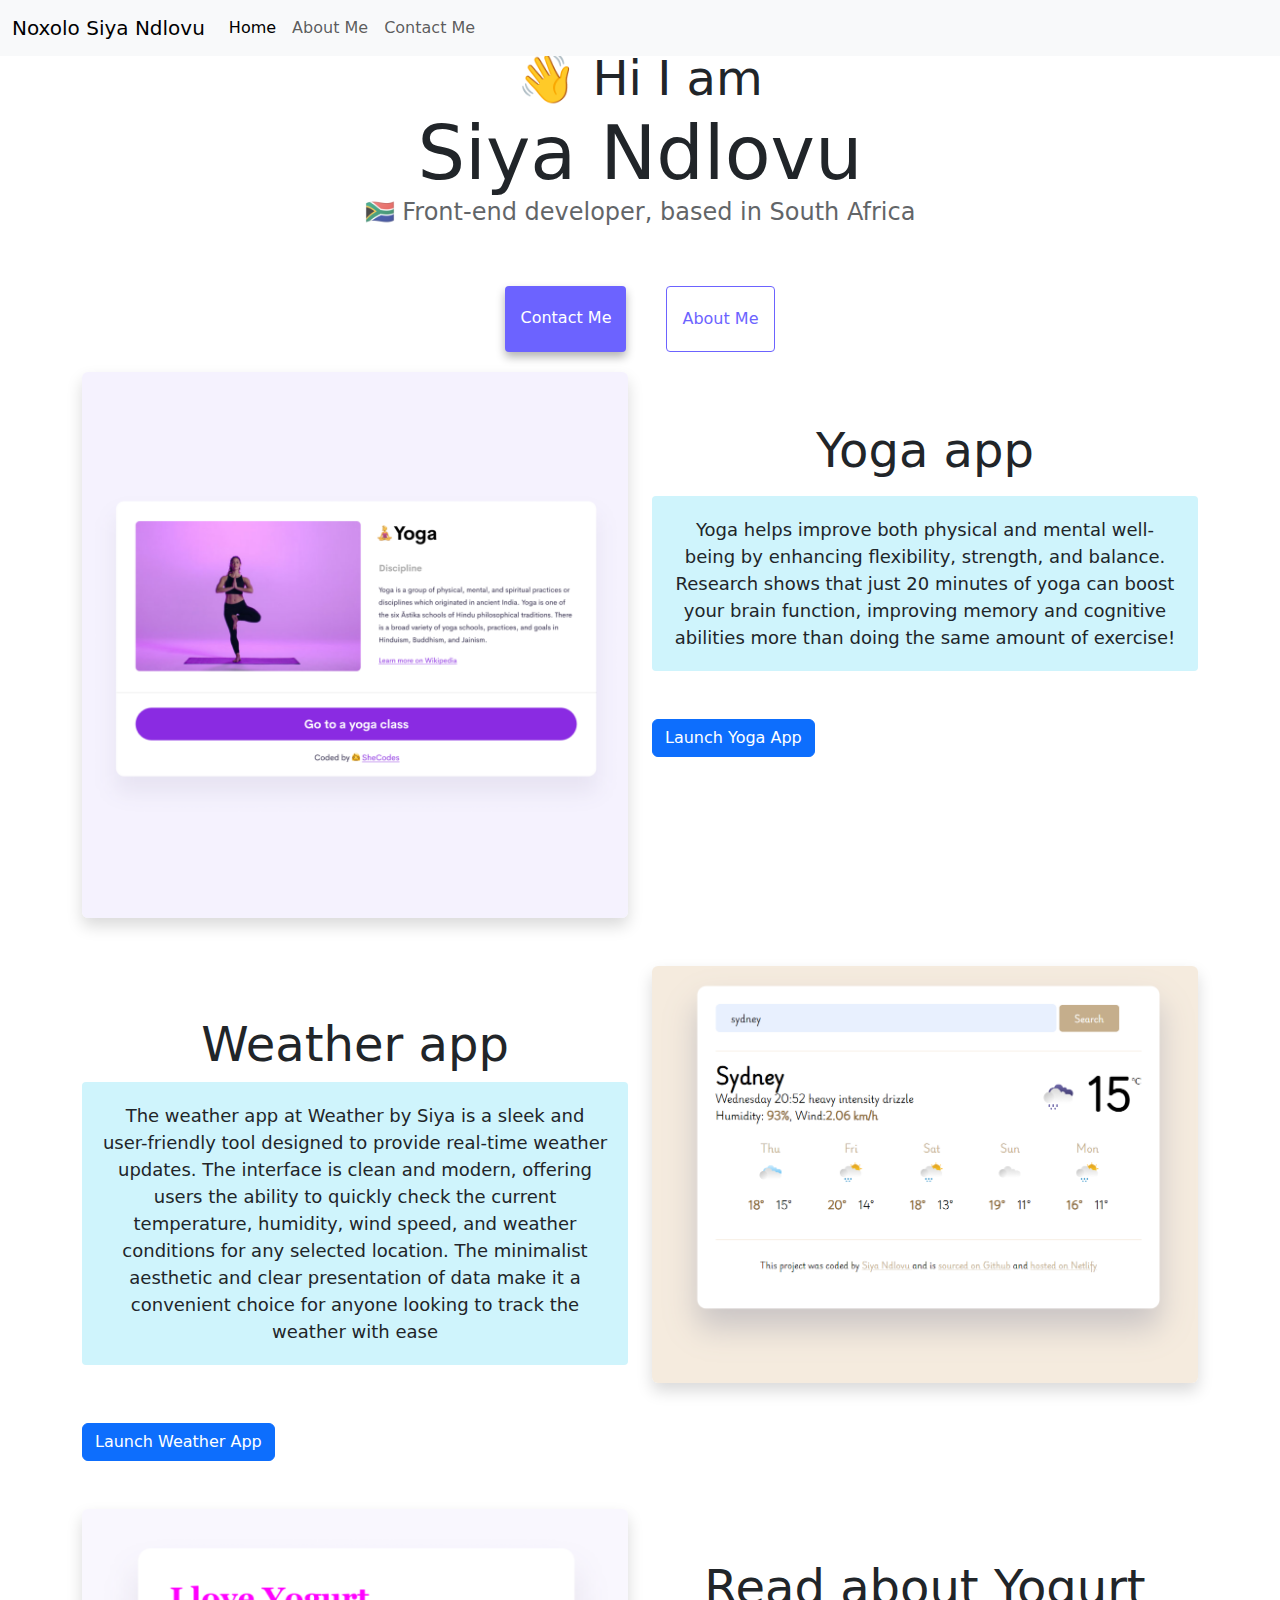
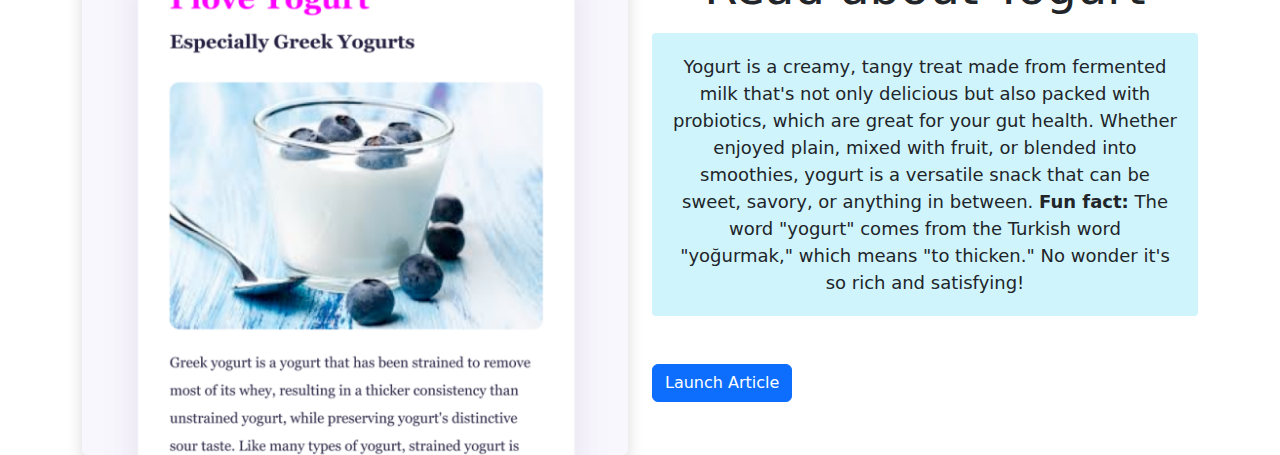
<file: index.html>
<!DOCTYPE html>
<html lang="en">
  <head>
    <meta charset="UTF-8" />
    <meta http-equiv="X-UA-Compatible" content="IE=edge" />
    <meta name="viewport" content="width=device-width, initial-scale=1.0" />
    <meta name="description" content="Looking for a front-end developer? Visit Siya's website to see some of the amazing work she has done.">
    <title>Freelance front-end developer|Siya Ndlovu</title>
    <link
      href="https://cdn.jsdelivr.net/npm/bootstrap@5.3.3/dist/css/bootstrap.min.css"
      rel="stylesheet"
      integrity="sha384-QWTKZyjpPEjISv5WaRU9OFeRpok6YctnYmDr5pNlyT2bRjXh0JMhjY6hW+ALEwIH"
      crossorigin="anonymous"
    />
    <script
      src="https://cdn.jsdelivr.net/npm/bootstrap@5.3.3/dist/js/bootstrap.bundle.min.js"
      integrity="sha384-YvpcrYf0tY3lHB60NNkmXc5s9fDVZLESaAA55NDzOxhy9GkcIdslK1eN7N6jIeHz"
      crossorigin="anonymous"
    ></script>
    <link rel="stylesheet" href="style.css" />
  </head>
  <body>
    <nav class="navbar navbar-expand-lg bg-body-tertiary fixed-top">
      <div class="container-fluid">
        <a class="navbar-brand" href="#">Noxolo Siya Ndlovu</a>
        <button
          class="navbar-toggler"
          type="button"
          data-bs-toggle="collapse"
          data-bs-target="#navbarNav"
          aria-controls="navbarNav"
          aria-expanded="false"
          aria-label="Toggle navigation"
        >
          <span class="navbar-toggler-icon"></span>
        </button>
        <div class="collapse navbar-collapse" id="navbarNav">
          <ul class="navbar-nav">
            <li class="nav-item">
              <a class="nav-link active" aria-current="page" href="index.html"
                >Home</a
              >
            </li>
            <li class="nav-item">
              <a class="nav-link" href="about.html" title="About me page">About Me</a>
            </li>
            <li class="nav-item">
              <a class="nav-link" href="about.html#contact">Contact Me</a>
            </li>
          </ul>
        </div>
      </div>
    </nav>
    <h2>👋 Hi I am</h2>
    <h1>Siya Ndlovu</h1>
    <h3>&#127487;&#127462; Front-end developer, based in South Africa</h3>
    <div class="navigation-links">
      <a href="about.html#contact" class="contact-link" target="_blank">Contact me</a>
      <a href="about.html" class="about-link" target="_blank">About me</a>
    </div>
    <div class="container">
      <div class="row">
        <div class="col-md-6">
          <img src="images/yoga.png" alt="Yoga App Image" class="img-fluid rounded shadow" /> 
        </div>
        <div class="col-md-6">
          <h2 class="mb-3">Yoga app</h2>
          <p class="bg-info-subtle">
            Yoga helps improve both physical and mental well-being by enhancing
            flexibility, strength, and balance. Research shows that just 20
            minutes of yoga can boost your brain function, improving memory and
            cognitive abilities more than doing the same amount of exercise!
          </p>
          <div class="mt-5">
            <a href="#" class="primary-link btn btn-primary" target="_blank">Launch Yoga App</a>
          </div>
        </div>
      </div>
      <div class="row mt-5">
        <div class="col-md-6">
          <h2 class="mb-2">Weather app</h2>
          <p class="bg-info-subtle">
            The weather app at Weather by Siya is a sleek and user-friendly tool
            designed to provide real-time weather updates. The interface is
            clean and modern, offering users the ability to quickly check the
            current temperature, humidity, wind speed, and weather conditions
            for any selected location. The minimalist aesthetic and clear
            presentation of data make it a convenient choice for anyone looking
            to track the weather with ease
          </p>
        </div>
        <div class="col-md-6">
          <img src="images/weather-app.png" alt="weather app image" class="img-fluid rounded shadow" />
        </div>
        <div class="mb-6 mt-4">
          <a
            href="https://weatherbysiya.netlify.app/"
            class="primary-link btn btn-primary mt-3"
            target="_blank"
            >Launch Weather App</a
          >
        </div>
      </div>
      <div class="row mt-5">
        <div class="col-md-6">
          <img src="images/yogurt.png" alt="yoghurt app image" class="img-fluid rounded shadow" />
        </div>
        <div class="col-md-6">
          <h2 class="mb-3">Read about Yogurt</h2>
          <p class="bg-info-subtle">
            Yogurt is a creamy, tangy treat made from fermented milk that's not
            only delicious but also packed with probiotics, which are great for
            your gut health. Whether enjoyed plain, mixed with fruit, or blended
            into smoothies, yogurt is a versatile snack that can be sweet,
            savory, or anything in between. <strong>Fun fact:</strong> The word
            "yogurt" comes from the Turkish word "yoğurmak," which means "to
            thicken." No wonder it's so rich and satisfying!
          </p>

          <div class="mt-5">
            <a href="#" class="primary-link btn btn-primary mb-3" target="_blank"> Launch Article</a>
          </div>
        </div>
      </div>
    </div>
  </body>
</html>
</file>
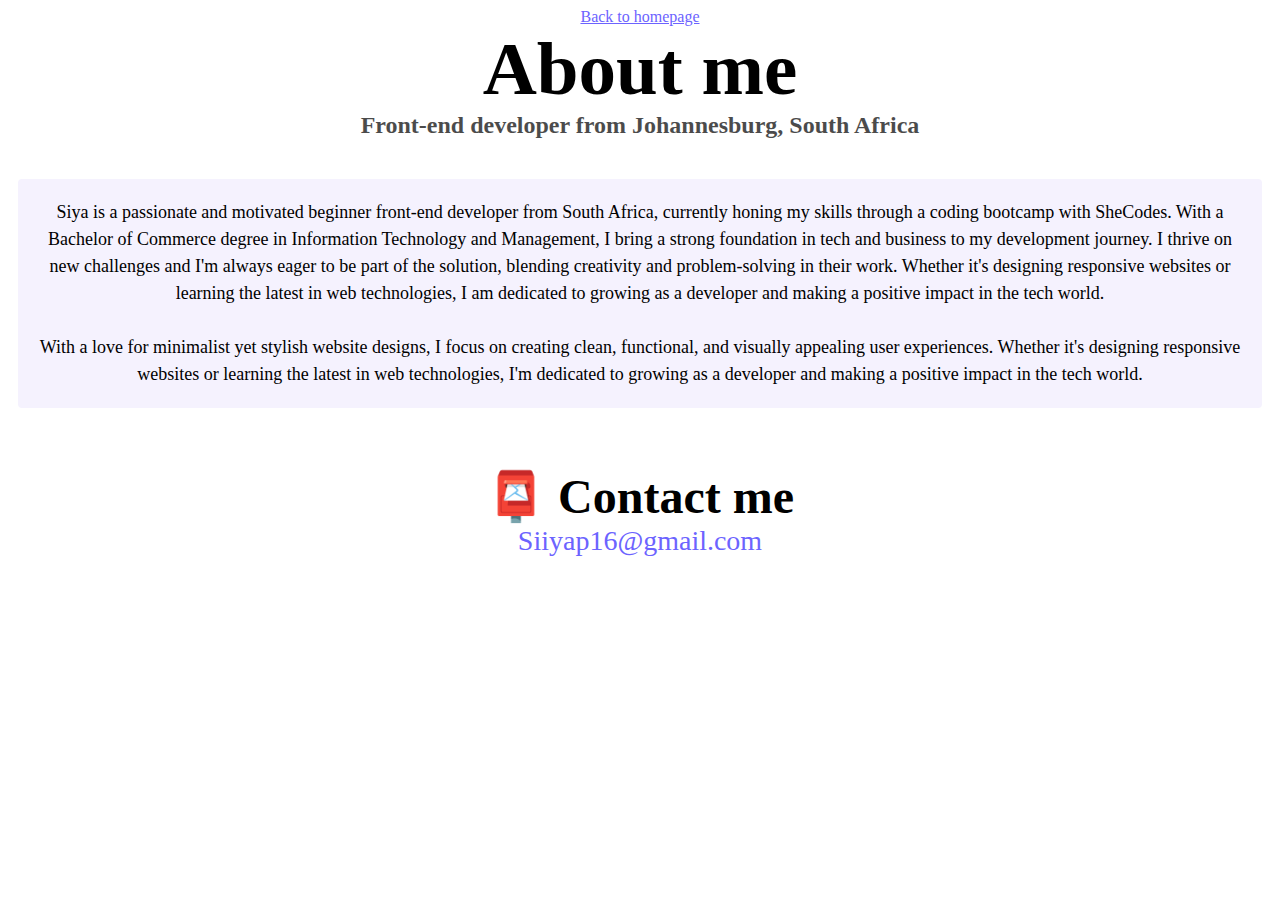
<file: about.html>
<!DOCTYPE html>
<html lang="en">
  <head>
    <meta charset="UTF-8" />
    <meta http-equiv="X-UA-Compatible" content="IE=edge" />
    <meta name="viewport" content="width=device-width, initial-scale=1.0" />
    <meta name="description" content="Looking for a front-end developer? Visit Siya's website to see some of the amazing work she has done.">
    <link rel="stylesheet" href="style.css" />
    <title>Contact Siya now to get yourself a stunning responsive website!</title>
  </head>
  <body>
    <a href="index.html" class="homepage-link">Back to homepage</a>
    <h1>About me</h1>
    <h3>Front-end developer from Johannesburg, South Africa</h3>
    <div class="about-paragraphs">
      <p>
        Siya is a passionate and motivated beginner front-end developer from
        South Africa, currently honing my skills through a coding bootcamp with
        SheCodes. With a Bachelor of Commerce degree in Information Technology
        and Management, I bring a strong foundation in tech and business to my
        development journey. I thrive on new challenges and I'm always eager to
        be part of the solution, blending creativity and problem-solving in
        their work. Whether it's designing responsive websites or learning the
        latest in web technologies, I am dedicated to growing as a developer and
        making a positive impact in the tech world.
        <br />
        <br />
        With a love for minimalist yet stylish website designs, I focus on
        creating clean, functional, and visually appealing user experiences.
        Whether it's designing responsive websites or learning the latest in web
        technologies, I'm dedicated to growing as a developer and making a
        positive impact in the tech world.
      </p>
    </div>
    <div id="contact">
      <h2>📮 Contact me</h2>
      <a href="mailto:Siiyap16@gmail.com" class="email-link">
        Siiyap16@gmail.com
      </a>
    </div>
  </body>
</html>
</file>
<file: style.css>
:root {
  --primary-color: #6c63ff;
  --secondary-color: #f5f2fe;
  --box-shadow: 0 5px 10px rgba(0, 0, 0, 0.3);
}

@media(min-width: 600px){
h1, 
h2,
h3 {
  text-align: center;
  margin: 0;
}

}



h1 {
  font-size: 75px;
}

h2 {
  font-size: 48px;
  margin-top: 50px;
}

h3 {
  font-size: 24px;
  opacity: 0.7;
}

p {
  background: var(--secondary-color);
  padding: 20px;
  border-radius: 4px;
  font-size: 18px;
  line-height: 1.5;
  text-align: center;
}

.navigation-links {
  display: flex;
  margin-top: 40px;
  justify-content: center;
}

.navigation-links a {
  margin: 20px;
  border-radius: 4px;
  padding: 20px 15px;
  text-decoration: none;
  text-transform: capitalize;
}

.contact-link {
  background: var(--primary-color);
  box-shadow: var(--box-shadow);
  color: white;
}

.about-link {
  color: var(--primary-color);
  border: 1px solid var(--primary-color);
}

.homepage-link {
  color: var(--primary-color);
  text-align: center;
  display: block;
}

.about-paragraphs {
  display: flex;
  margin: 30px 0;
}

.about-paragraphs p {
  margin: 10px;
}

.email-link {
  display: flex;
  justify-content: center;
  color: var(--primary-color);
  font-size: 28px;
  text-decoration: none;
}

.email-link:hover {
  text-decoration: underline;
}
</file>
